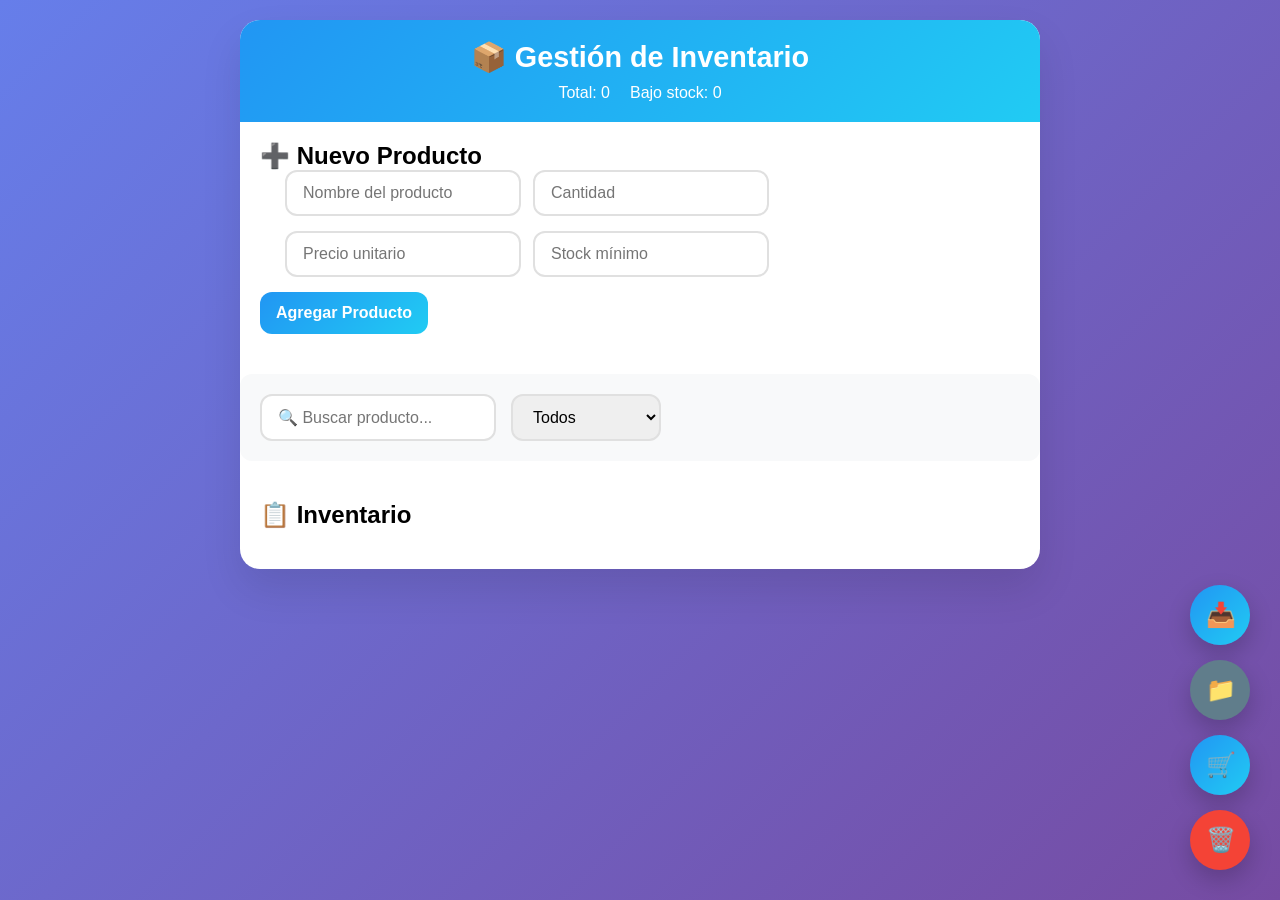
<file: index1.html>
<!DOCTYPE html>
<html lang="es">
<head>
    <meta charset="UTF-8">
    <meta name="viewport" content="width=device-width, initial-scale=1.0">
    <title>Gestión de Inventario</title>
    <link rel="manifest" href="manifest.json">
    <link rel="stylesheet" href="style.css">
</head>
<body>
    <div class="container">
        <header>
            <h1>📦 Gestión de Inventario</h1>
            <div class="stats">
                <span id="totalItems">Total: 0</span>
                <span id="lowStock">Bajo stock: 0</span>
            </div>
        </header>

        <!-- Formulario para agregar producto -->
        <section class="form-section">
            <h2>➕ Nuevo Producto</h2>
            <form id="productForm">
                <div class="input-group">
                    <input type="text" id="nombre" placeholder="Nombre del producto" required>
                    <input type="number" id="cantidad" placeholder="Cantidad" min="0" required>
                </div>
                <div class="input-group">
                    <input type="number" id="precio" placeholder="Precio unitario" min="0" step="0.01">
                    <input type="number" id="stockMin" placeholder="Stock mínimo" min="0" value="">
                </div>
                <button type="submit">Agregar Producto</button>
            </form>
        </section>

        <!-- Filtros y búsqueda -->
        <section class="filters">
            <input type="text" id="searchInput" placeholder="🔍 Buscar producto...">
            <select id="filterStatus">
                <option value="todos">Todos</option>
                <option value="bajo">Bajo stock</option>
                <option value="normal">Stock normal</option>
                <option value="agotado">Agotado</option>
            </select>
        </section>
<!-- Reemplaza la sección products-section completa por esta: -->
<section class="products-section">
    <h2>📋 Inventario</h2>
    <div id="productsList" class="products-grid"></div>
</section>

<!-- REEMPLAZA la sales-section por esta versión LATERAL -->
<section class="sales-section-left" id="salesSection">
    <div class="sales-panel">
        <div class="sales-header">
            <h3>🛒 Venta Múltiple</h3>
            <button id="closeVentas" class="close-btn">✕</button>
        </div>
        
        <!-- CLIENTE -->
        <div class="cliente-section">
            <input type="text" id="clienteNombre" placeholder="👤 Nombre cliente (opcional)">
            <input type="tel" id="clienteTelefono" placeholder="📱 WhatsApp (opcional)">
        </div>

        <!-- BUSCADOR + AGREGAR -->
       <div class="input-group">
    <input type="text" id="ventaSearch" placeholder="🔍 Buscar producto">
    <input type="number" id="ventaCantidadInput" placeholder="Cant." min="1" value="1" style="width: 80px;">
    <select id="metodoPagoMulti" style="flex: 1; padding: 12px; border: 2px solid #e0e0e0; border-radius: 12px; font-size: 14px;">
    <option value="efectivo">💵 Efectivo</option>
    <option value="transferencia">💳 Transferencia</option>
</select>
       <button id="btnAgregarItem" class="btn-add">➕</button>
</div>

        <div class="venta-items-list" id="ventaItemsList">
    <div class="empty-state">
        <div style="font-size: 1.1rem; margin-bottom: 8px;">📦 Carrito vacío</div>
        <div>🔍 Busca productos y haz clic ➕ para agregar</div>
    </div>
</div>

        <div class="total-section">
    <div class="total-row">
        <span>Total items: <span id="itemsCount">0</span></span>
        <strong id="subtotal">$0.00</strong>
    </div>
    <hr>
    <div class="total-row grand-total">
        <span>TOTAL:</span> 
        <strong id="granTotal">$0.00</strong>
    </div>
    <div class="venta-actions">
        <button id="btnRealizarVentaMulti" disabled>✅ Procesar Venta</button>
        <button id="btnCancelarVenta">❌ Cancelar</button>
    </div>
</div>
    </div>
</section>

<!-- MODAL EDITAR - REEMPLAZA el existente -->
<div id="editModal" class="modal-edit" style="display: none;">
    <div class="modal-content-edit">
        <div class="modal-header">
            <h3>✏️ Editar Cantidad</h3>
            <button id="closeEditModal" class="close-btn">✕</button>
        </div>
        <div class="modal-body">
            <div class="input-group-edit">
                <label>Producto:</label>
                <div id="editNombreProducto" class="producto-label"></div>
            </div>
            <div class="input-group-edit">
                <label>Nueva cantidad:</label>
                <input type="number" id="editCantidad" min="0" value="0">
            </div>
        </div>
        <div class="modal-actions">
            <button id="btnGuardarEdit" class="btn-primary">💾 Guardar</button>
            <button id="btnCancelarEdit" class="btn-secondary">Cancelar</button>
        </div>
    </div>
</div>

       <!-- REEMPLAZA completamente el fab-container -->
<div class="fab-container">
    <button id="exportTxtBtn" class="fab" title="Exportar TXT">📥</button>
    <button id="importTxtBtn" class="fab secondary" title="Importar TXT">📁</button>
   <!-- ÚNICO botón ventas en fab-container -->
<button id="fabVentas" class="fab" title="Venta Rápida">🛒</button>
    <button id="clearAllBtn" class="fab danger" title="Limpiar Todo">🗑️</button>
</div>
    </div>

    <!-- Toast notifications -->
    <div id="toast" class="toast"></div>

    <script src="script.js"></script>
    <script>
        // Registro del Service Worker
        if ('serviceWorker' in navigator) {
            navigator.serviceWorker.register('sw.js');
        }
    </script>
</body>
</html>
</file>
<file: style.css>
* {
    margin: 0;
    padding: 0;
    box-sizing: border-box;
}

body {
    font-family: -apple-system, BlinkMacSystemFont, 'Segoe UI', Roboto, sans-serif;
    background: linear-gradient(135deg, #667eea 0%, #764ba2 100%);
    min-height: 100vh;
    padding: 20px;
}

.container {
    max-width: 800px;
    margin: 0 auto;
    background: white;
    border-radius: 20px;
    box-shadow: 0 20px 40px rgba(0,0,0,0.1);
    overflow: hidden;
}

header {
    background: linear-gradient(135deg, #2196F3, #21CBF3);
    color: white;
    padding: 20px;
    text-align: center;
}

header h1 {
    font-size: 1.8rem;
    margin-bottom: 10px;
}

.stats {
    display: flex;
    gap: 20px;
    justify-content: center;
    font-weight: 500;
}

.form-section, .filters, .products-section {
    padding: 20px;
}

.input-group {
    display: flex !important;
    gap: 12px !important;
    align-items: end !important;
}

input, select, button {
    padding: 12px 16px;
    border: 2px solid #e0e0e0;
    border-radius: 12px;
    font-size: 16px;
    transition: all 0.3s ease;
}

input:focus, select:focus {
    outline: none;
    border-color: #2196F3;
    box-shadow: 0 0 0 3px rgba(33, 150, 243, 0.1);
}

button {
    background: linear-gradient(135deg, #2196F3, #21CBF3);
    color: white;
    border: none;
    font-weight: 600;
    cursor: pointer;
}

button:hover {
    transform: translateY(-2px);
    box-shadow: 0 10px 20px rgba(33, 150, 243, 0.3);
}

.filters {
    display: flex;
    gap: 15px;
    background: #f8f9fa;
    padding: 20px;
    border-radius: 12px;
    margin: 20px 0;
}

/* CARDS MÁS PEQUEÑAS Y COMPACTAS */
.products-grid {
    display: grid !important;
    grid-template-columns: repeat(auto-fill, minmax(280px, 1fr)) !important; /* ← 280px más pequeño */
    gap: 12px !important; /* ← Menos espacio */
    padding: 0 10px 20px !important;
}

.product-card {
    background: white !important;
    border-radius: 16px !important;
    padding: 16px !important; /* ← 16px vs 20px */
    box-shadow: 0 6px 20px rgba(0,0,0,0.08) !important; /* ← Sombra más sutil */
    border-left: 4px solid #2196F3 !important;
    transition: all 0.2s ease !important;
    height: 140px !important; /* ← Altura fija compacta */
    display: flex !important;
    flex-direction: column !important;
    justify-content: space-between !important;
}

.product-card:hover {
    transform: translateY(-3px) !important;
    box-shadow: 0 12px 30px rgba(0,0,0,0.15) !important;
}

.product-card.bajo-stock {
    border-left-color: #ff9800 !important;
    background: #fff8e1 !important;
}

.product-card.agotado {
    border-left-color: #f44336 !important;
    background: #ffebee !important;
}

.product-header {
    display: flex !important;
    justify-content: space-between !important;
    align-items: flex-start !important;
    margin-bottom: 8px !important; /* ← Menos margen */
    min-height: 24px !important;
}

.product-name {
    font-size: 1rem !important; /* ← 1rem vs 1.3rem */
    font-weight: 700 !important;
    color: #333 !important;
    line-height: 1.2 !important;
    max-height: 2.4em !important;
    overflow: hidden !important;
}

.product-actions {
    display: flex !important;
    gap: 4px !important; /* ← Más juntas */
    flex-shrink: 0 !important;
}

.btn-small {
    padding: 6px 8px !important; /* ← Más pequeñas */
    font-size: 12px !important;
    min-width: 32px !important;
    height: 32px !important;
    border-radius: 8px !important;
    border: none !important;
    cursor: pointer !important;
    display: flex !important;
    align-items: center !important;
    justify-content: center !important;
    font-weight: 600 !important;
}

.btn-success { background: #4CAF50 !important; color: white !important; }
.btn-warning { background: #ff9800 !important; color: white !important; }
.btn-danger { background: #f44336 !important; color: white !important; }

.product-details {
    font-size: 0.88rem !important; /* ← Más pequeño */
    color: #666 !important;
    line-height: 1.3 !important;
}

.stock-line {
    font-weight: 600 !important;
    color: #333 !important;
    margin-bottom: 4px !important;
}

.precio-line {
    color: #1976d2 !important;
    font-weight: 500 !important;
}

.fecha-line {
    font-size: 0.8rem !important;
    color: #999 !important;
    margin-top: auto !important;
}

/* MÓVIL - Stack vertical */
@media (max-width: 480px) {
    .venta-item-row {
        grid-template-columns: 1fr !important;
        grid-template-rows: auto auto auto auto auto !important;
        gap: 8px !important;
        text-align: center !important;
    }
    
    .item-nombre { order: 1; }
    .item-unidades { order: 2; }
    .item-stock { order: 3; }
    .item-precio { order: 4; }
    .btn-item-delete { order: 5; grid-column: 1 / -1; }
}
.product-actions {
    display: flex;
    gap: 8px;
}

.btn-small {
    padding: 8px 12px;
    font-size: 14px;
    min-width: 40px;
}

.btn-success { background: #4CAF50; }
.btn-warning { background: #ff9800; }
.btn-danger { background: #f44336; }

.fab-container {
    position: fixed;
    bottom: 30px;
    right: 30px;
    display: flex;
    flex-direction: column;
    gap: 15px;
    z-index: 1000;
}

.fab {
    width: 60px;
    height: 60px;
    border-radius: 50%;
    border: none;
    font-size: 24px;
    box-shadow: 0 10px 25px rgba(0,0,0,0.2);
    cursor: pointer;
    transition: all 0.3s ease;
}

.fab:hover {
    transform: scale(1.1);
}

.fab.secondary { background: #607D8B; }
.fab.danger { background: #f44336; }

.toast {
    position: fixed;
    bottom: 100px;
    right: 30px;
    background: #4CAF50;
    color: white;
    padding: 15px 20px;
    border-radius: 10px;
    transform: translateX(400px);
    transition: transform 0.3s ease;
    z-index: 1001;
}

.toast.show {
    transform: translateX(0);
}

@media (max-width: 768px) {
    .input-group {
        grid-template-columns: 1fr;
    }
    
    .filters {
        flex-direction: column;
    }
    
    .products-grid {
        grid-template-columns: 1fr;
    }
    
    .fab-container {
        bottom: 20px;
        right: 20px;
    }
}
/* MÓDULO VENTAS LATERAL - CLASES CORREGIDAS */
#salesSection {
    position: fixed;
    left: 0;
    top: 0;
    width: 100%;
    height: 100vh;
    background: rgba(0,0,0,0.5);
    z-index: 1000;
    display: none;
    align-items: center;
    justify-content: flex-start;
    padding: 20px;
    opacity: 0;
    transition: opacity 0.3s ease;
}

#salesSection.active {
    display: flex;
    opacity: 1;
}

/* PANEL VENTAS - MÁS GRANDE */
.sales-panel {
    width: 500px !important;     /* ← +80px */
    max-width: 95vw !important;
    height: 92vh !important;     /* ← Casi pantalla completa */
    max-height: 95vh !important;
    display: flex !important;
    flex-direction: column !important;
}

#salesSection.active .sales-panel {
    transform: translateX(0);
}

.sales-header {
    background: linear-gradient(135deg, #4CAF50, #45a049);
    color: white;
    padding: 25px;
    border-radius: 20px 20px 0 0;
    display: flex;
    justify-content: space-between;
    align-items: center;
}

#closeVentas {
    background: rgba(255,255,255,0.2);
    border: none;
    color: white;
    width: 40px;
    height: 40px;
    border-radius: 50%;
    font-size: 20px;
    cursor: pointer;
}

/* CLIENTE - MÁS COMPACTO */
.cliente-section {
    padding: 16px 20px !important; /* ← Menos padding */
    background: linear-gradient(135deg, #f8f9fa, #e9ecef);
}

.cliente-section input {
    margin-bottom: 8px !important; /* ← Menos margen */
    padding: 12px 14px !important;
}

.cliente-section input:focus {
    border-color: #4CAF50;
    outline: none;
}

.input-group {
    display: grid;
    grid-template-columns: 1fr 1fr;
    gap: 15px;
    margin-bottom: 15px;
    padding: 0 25px;
}

/* TOTALES - FIJOS ABAJO */
.total-section {
    padding: 20px !important;
    background: linear-gradient(135deg, #e8f5e8, white) !important;
    border-top: 3px solid #4CAF50 !important;
    border-radius: 0 0 20px 20px !important;
    position: sticky !important;
    bottom: 0 !important;
    z-index: 10 !important;
}

#stockWarning {
    font-size: 0.9rem;
    font-weight: 500;
    margin: 10px 0;
    min-height: 22px;
}

.whatsapp-btn {
    background: #25D366 !important;
    margin-top: 10px !important;
    animation: whatsappPulse 2s infinite;
}
/* MODAL EDITAR - OCULTO POR DEFAULT */
.modal-edit {
    position: fixed;
    top: 0;
    left: 0;
    width: 100%;
    height: 100%;
    background: rgba(0,0,0,0.6);
    z-index: 2000;
    display: flex;
    align-items: center;
    justify-content: center;
    opacity: 0;
    visibility: hidden;
    transition: all 0.3s ease;
}

.modal-edit.active {
    opacity: 1;
    visibility: visible;
}

.modal-content-edit {
    background: white;
    border-radius: 20px;
    width: 90%;
    max-width: 420px;
    max-height: 80vh;
    overflow-y: auto;
    box-shadow: 0 30px 70px rgba(0,0,0,0.4);
    transform: scale(0.8) translateY(20px);
    transition: all 0.3s ease;
}

.modal-edit.active .modal-content-edit {
    transform: scale(1) translateY(0);
}

.modal-header {
    background: linear-gradient(135deg, #2196F3, #21CBF3);
    color: white;
    padding: 25px;
    border-radius: 20px 20px 0 0;
    display: flex;
    justify-content: space-between;
    align-items: center;
}

.input-group-edit {
    padding: 25px;
    display: flex;
    flex-direction: column;
    gap: 10px;
}

.input-group-edit label {
    font-weight: 600;
    color: #333;
    font-size: 0.95rem;
}

.producto-label {
    background: #e3f2fd;
    padding: 15px;
    border-radius: 12px;
    text-align: center;
    font-weight: 700;
    color: #1976d2;
    font-size: 1.1rem;
}

.modal-actions {
    padding: 25px;
    display: flex;
    gap: 15px;
    justify-content: flex-end;
    border-top: 1px solid #eee;
}

.btn-primary {
    background: linear-gradient(135deg, #4CAF50, #45a049);
    color: white;
    border: none;
    padding: 12px 30px;
    border-radius: 25px;
    font-weight: 600;
    cursor: pointer;
    min-width: 100px;
}

.btn-secondary {
    background: #f5f5f5;
    color: #666;
    border: 2px solid #e0e0e0;
    padding: 10px 25px;
    border-radius: 25px;
    cursor: pointer;
}

/* VENTAS - MÁS ANCHO */
.sales-panel {
    width: 580px !important;  /* ← MÁS ANCHO */
    max-width: 95vw;
    max-height: 95vh;         /* ← MÁS ALTO */
}

.input-group {
    grid-template-columns: 2fr 1fr !important;  /* ← MEJOR distribución */
    gap: 12px !important;
}

#ventaProducto {
    font-size: 14px;  /* ← Mejor legibilidad */
    padding: 12px !important;
}
#btnCancelarVenta {
    background: #f44336 !important;
    color: white !important;
    border: none !important;
    padding: 14px 24px !important;
    border-radius: 25px !important;
    font-size: 16px !important;
    font-weight: 600 !important;
    cursor: pointer !important;
    transition: all 0.2s ease !important;
    flex: 1 !important;
}

#btnCancelarVenta:hover {
    background: #d32f2f !important;
    transform: translateY(-1px) !important;
}

#btnCancelarVenta:active {
    transform: translateY(0) !important;
}
/* BUSCADOR - COMPACTO */
.add-item-section {
    padding: 16px 20px !important;
    background: #f0f4f8;
    border-bottom: 1px solid #dee2e6;
}

#btnAgregarItem {
    flex: 0 0 auto !important;
    padding: 12px 20px !important;
    white-space: nowrap !important;
}

/* ZONA VACÍA - FONDO SOLIDO */
.venta-items-list {
    flex: 2 !important;
    padding: 25px !important;
    overflow-y: auto !important;
    background: linear-gradient(135deg, #f8f9fa 0%, #e9ecef 100%) !important; /* ← FONDO SOLIDO */
    border-radius: 0 0 20px 20px !important;
    position: relative !important;
}

/* Cuando hay items */
.venta-items-list:has(.venta-item-row) .empty-state {
    display: none !important;
}

.empty-state {
    position: absolute !important;
    top: 50% !important;
    left: 50% !important;
    transform: translate(-50%, -50%) !important;
    text-align: center !important;
    color: #6c757d !important;
    font-size: 1rem !important;
    background: rgba(255,255,255,0.9) !important; /* ← Fondo blanco suave */
    padding: 30px 40px !important;
    border-radius: 16px !important;
    box-shadow: 0 8px 25px rgba(0,0,0,0.1) !important;
    border: 2px dashed #dee2e6 !important;
    animation: float 3s ease-in-out infinite !important;
}
@keyframes float {
    0%, 100% { transform: translate(-50%, -50%) translateY(0px); }
    50% { transform: translate(-50%, -50%) translateY(-8px); }
}

/* FILA VENTA - 5 COLUMNAS */
.venta-item-row {
    display: grid !important;
    grid-template-columns: 2fr 0.8fr 1.2fr 1fr 60px !important; /* ← Nombre | Cant | Stock | Precio | Borrar */
    align-items: center !important;
    gap: 12px !important;
    padding: 16px !important;
    background: white !important;
    border-radius: 12px !important;
    margin-bottom: 12px !important;
    box-shadow: 0 3px 12px rgba(0,0,0,0.06) !important;
    border-left: 4px solid #2196F3 !important;
    transition: all 0.2s ease !important;
    cursor: default !important;
}

.venta-item-row:hover {
    box-shadow: 0 6px 20px rgba(0,0,0,0.12) !important;
    border-left-color: #1976d2 !important;
}

.item-info {
    flex: 1;
    display: flex;
    flex-direction: column;
    gap: 2px;
}
.item-nombre {
    font-weight: 700 !important;
    font-size: 0.98rem !important;
    color: #333 !important;
    white-space: nowrap !important;
    overflow: hidden !important;
    text-overflow: ellipsis !important;
}
.item-unidades {
    font-size: 1.3rem !important;
    font-weight: 800 !important;
    color: #1976d2 !important;
    text-align: center !important;
    background: #e3f2fd !important;
    padding: 6px 8px !important;
    border-radius: 8px !important;
}
.item-stock {
    font-size: 0.85rem !important;
    color: #666 !important;
    text-align: center !important;
    font-weight: 500 !important;
}

.item-meta {
    font-size: 0.78rem !important;
}

.item-cantidad {
    width: 65px !important;
    padding: 6px 10px !important;
    font-size: 15px !important;
}

.item-precio {
    font-size: 1.15rem !important;
    font-weight: 800 !important;
    color: #2e7d32 !important;
    text-align: right !important;
}

.item-actions {
    display: flex;
    gap: 4px;
}

.btn-item-delete {
    width: 44px !important;
    height: 44px !important;
    border-radius: 50% !important;
    background: #f44336 !important;
    color: white !important;
    border: none !important;
    font-size: 18px !important;
    cursor: pointer !important;
    display: flex !important;
    align-items: center !important;
    justify-content: center !important;
    transition: all 0.2s ease !important;
}
.btn-item-delete:hover {
    background: #d32f2f !important;
    transform: scale(1.1) !important;
}

.total-row {
    display: flex;
    justify-content: space-between;
    margin-bottom: 8px;
    font-size: 1rem;
}

.grand-total {
    font-size: 1.4rem !important;
    color: #1976d2 !important;
    padding-top: 12px;
    border-top: 3px solid #4CAF50;
    margin-top: 12px;
}

.btn-primary-large, .btn-secondary-large {
    flex: 1;
    padding: 16px 24px;
    border-radius: 25px;
    font-size: 16px;
    font-weight: 700;
    border: none;
    cursor: pointer;
    margin: 0 4px;
}

.btn-primary-large {
    background: linear-gradient(135deg, #4CAF50, #45a049);
    color: white;
}

.btn-secondary-large {
    background: #f44336;
    color: white;
}
#ventaSearch {
    flex: 2 !important; /* ← Más ancho */
    padding: 12px 16px !important;
}

#ventaCantidadInput {
    flex: 0 0 80px !important;
    padding: 12px !important;
}
#btnRealizarVentaMulti {
    background: linear-gradient(135deg, #4CAF50, #45a049) !important;
    flex: 2 !important;
}

#btnRealizarVentaMulti:disabled {
    background: #ccc !important;
    cursor: not-allowed !important;
}

#btnRealizarVentaMulti:not(:disabled):hover {
    transform: scale(1.02) !important;
    box-shadow: 0 8px 25px rgba(76, 175, 80, 0.4) !important;
}
/* INPUT CANTIDAD - AZUL PROFESIONAL */
.item-cantidad-editable {
    width: 65px !important;
    height: 42px !important;
    text-align: center !important;
    font-weight: 800 !important;
    font-size: 1.1rem !important;
    padding: 0 !important;
    border: 2px solid #2196F3 !important;
    border-radius: 10px !important;
    background: linear-gradient(135deg, #e3f2fd, #bbdefb) !important;
    color: #1976d2 !important;
    cursor: pointer !important;
    transition: all 0.2s ease !important;
    box-shadow: 0 2px 8px rgba(33, 150, 243, 0.2) !important;
}

.item-cantidad-editable:focus {
    outline: none !important;
    border-color: #1976d2 !important;
    box-shadow: 0 0 0 4px rgba(33, 150, 243, 0.15) !important;
    transform: scale(1.02) !important;
}

.item-cantidad-editable:hover {
    background: linear-gradient(135deg, #bbdefb, #90caf9) !important;
    box-shadow: 0 4px 12px rgba(33, 150, 243, 0.3) !important;
}

/* Móvil */
@media (max-width: 480px) {
    .item-cantidad-editable {
        width: 70px !important;
        height: 48px !important;
        font-size: 1.2rem !important;
    }
}
</file>
